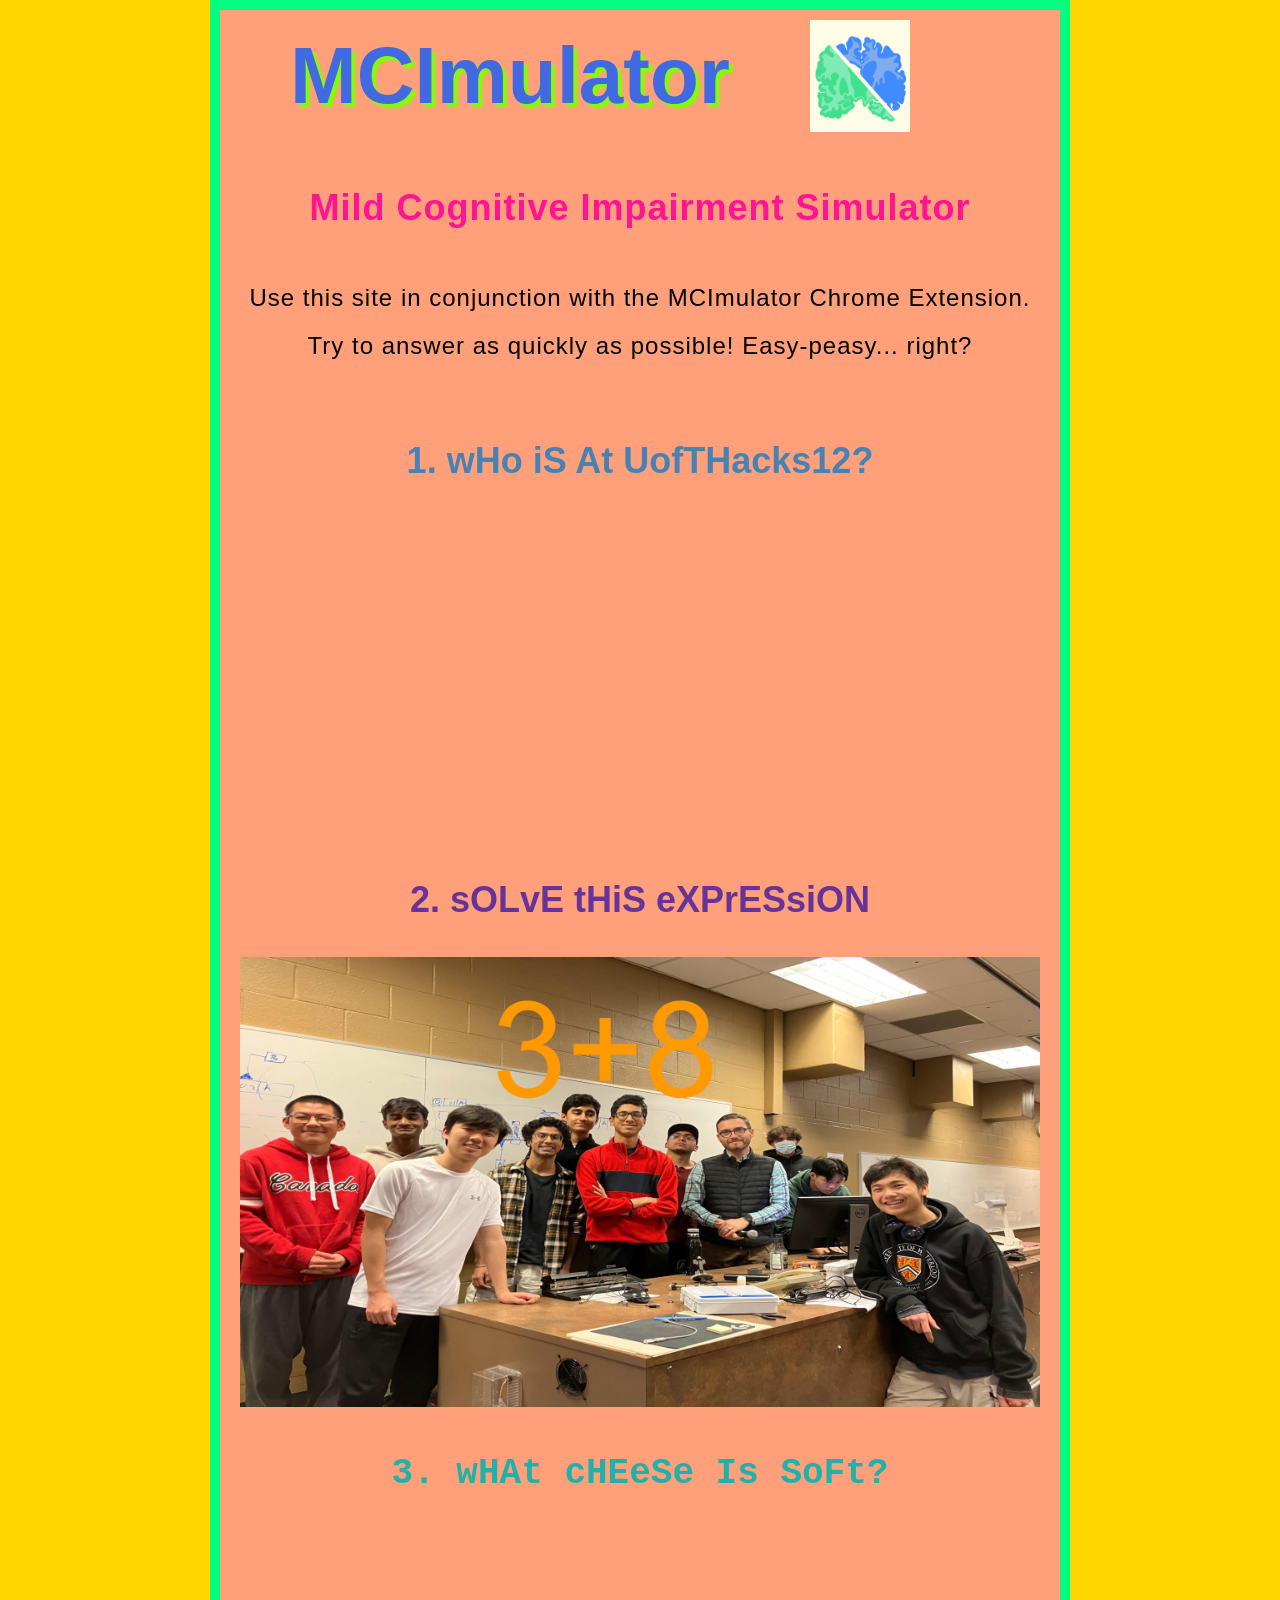
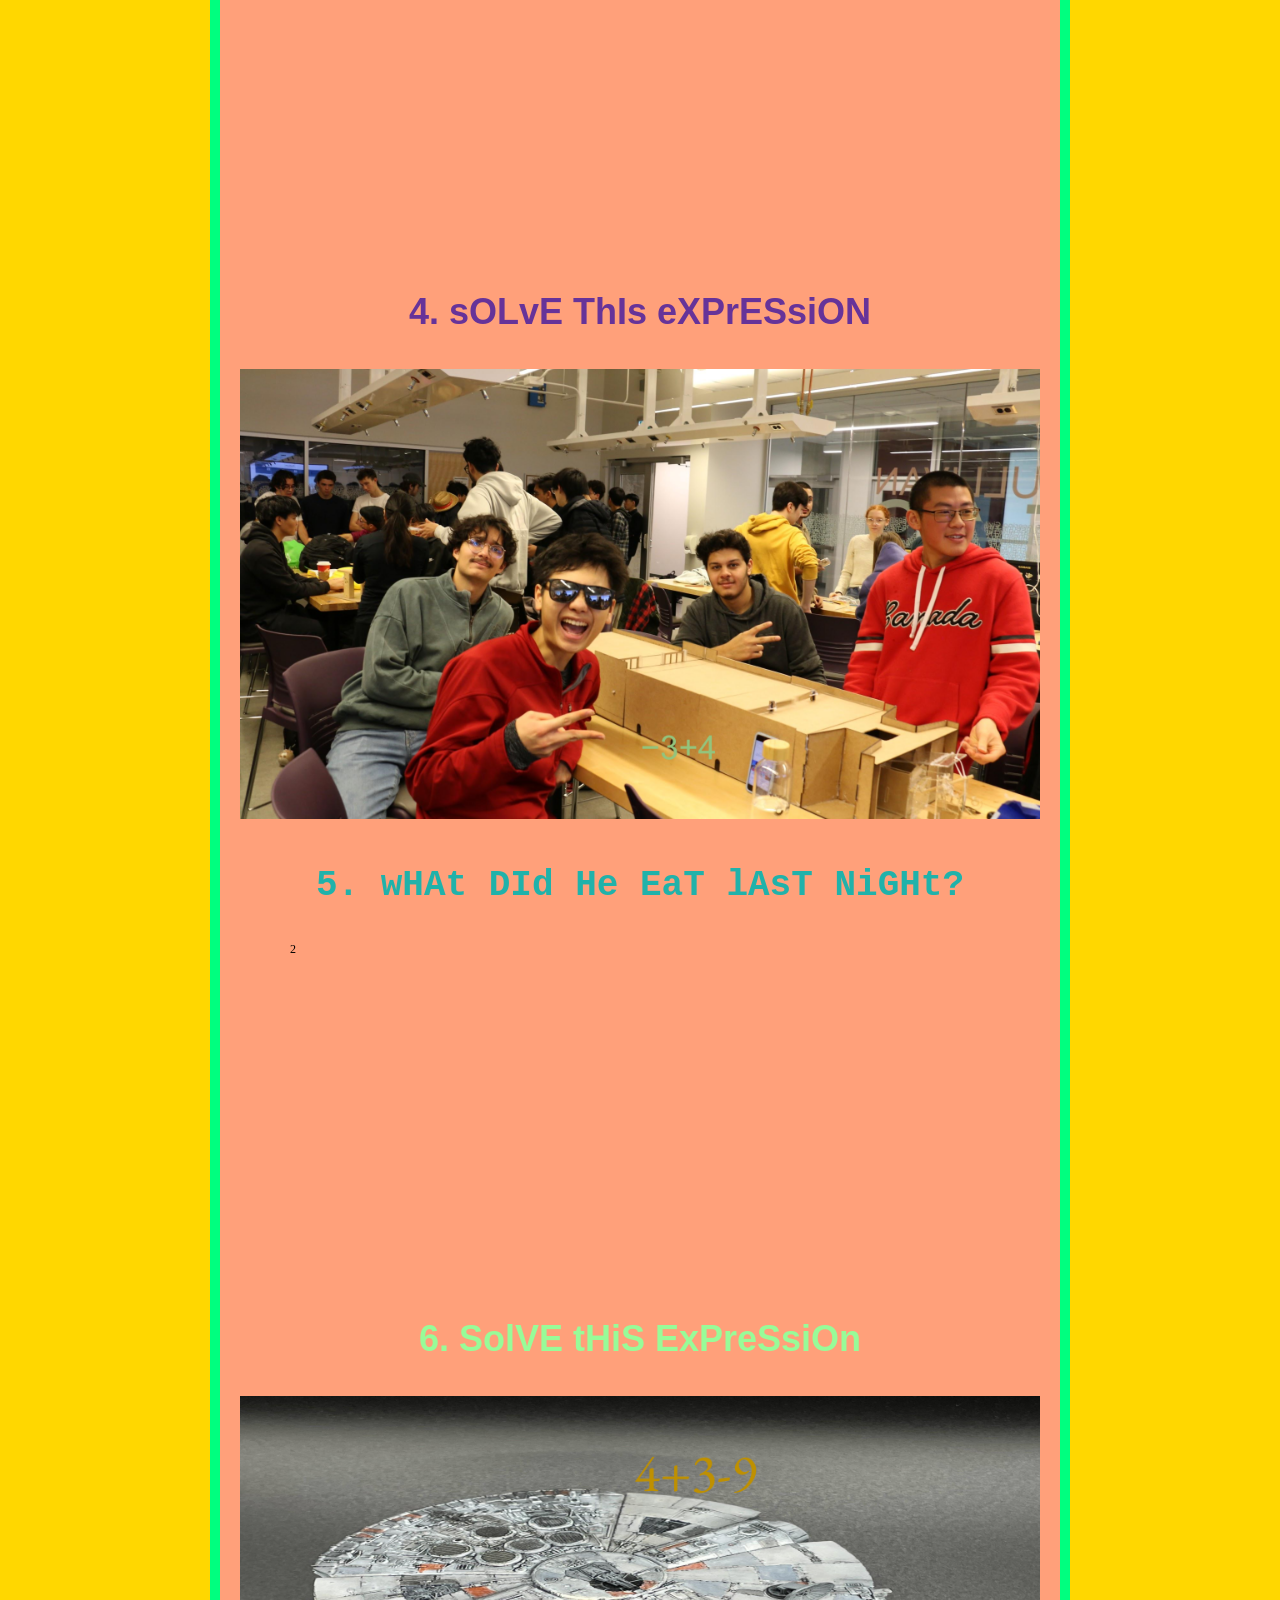
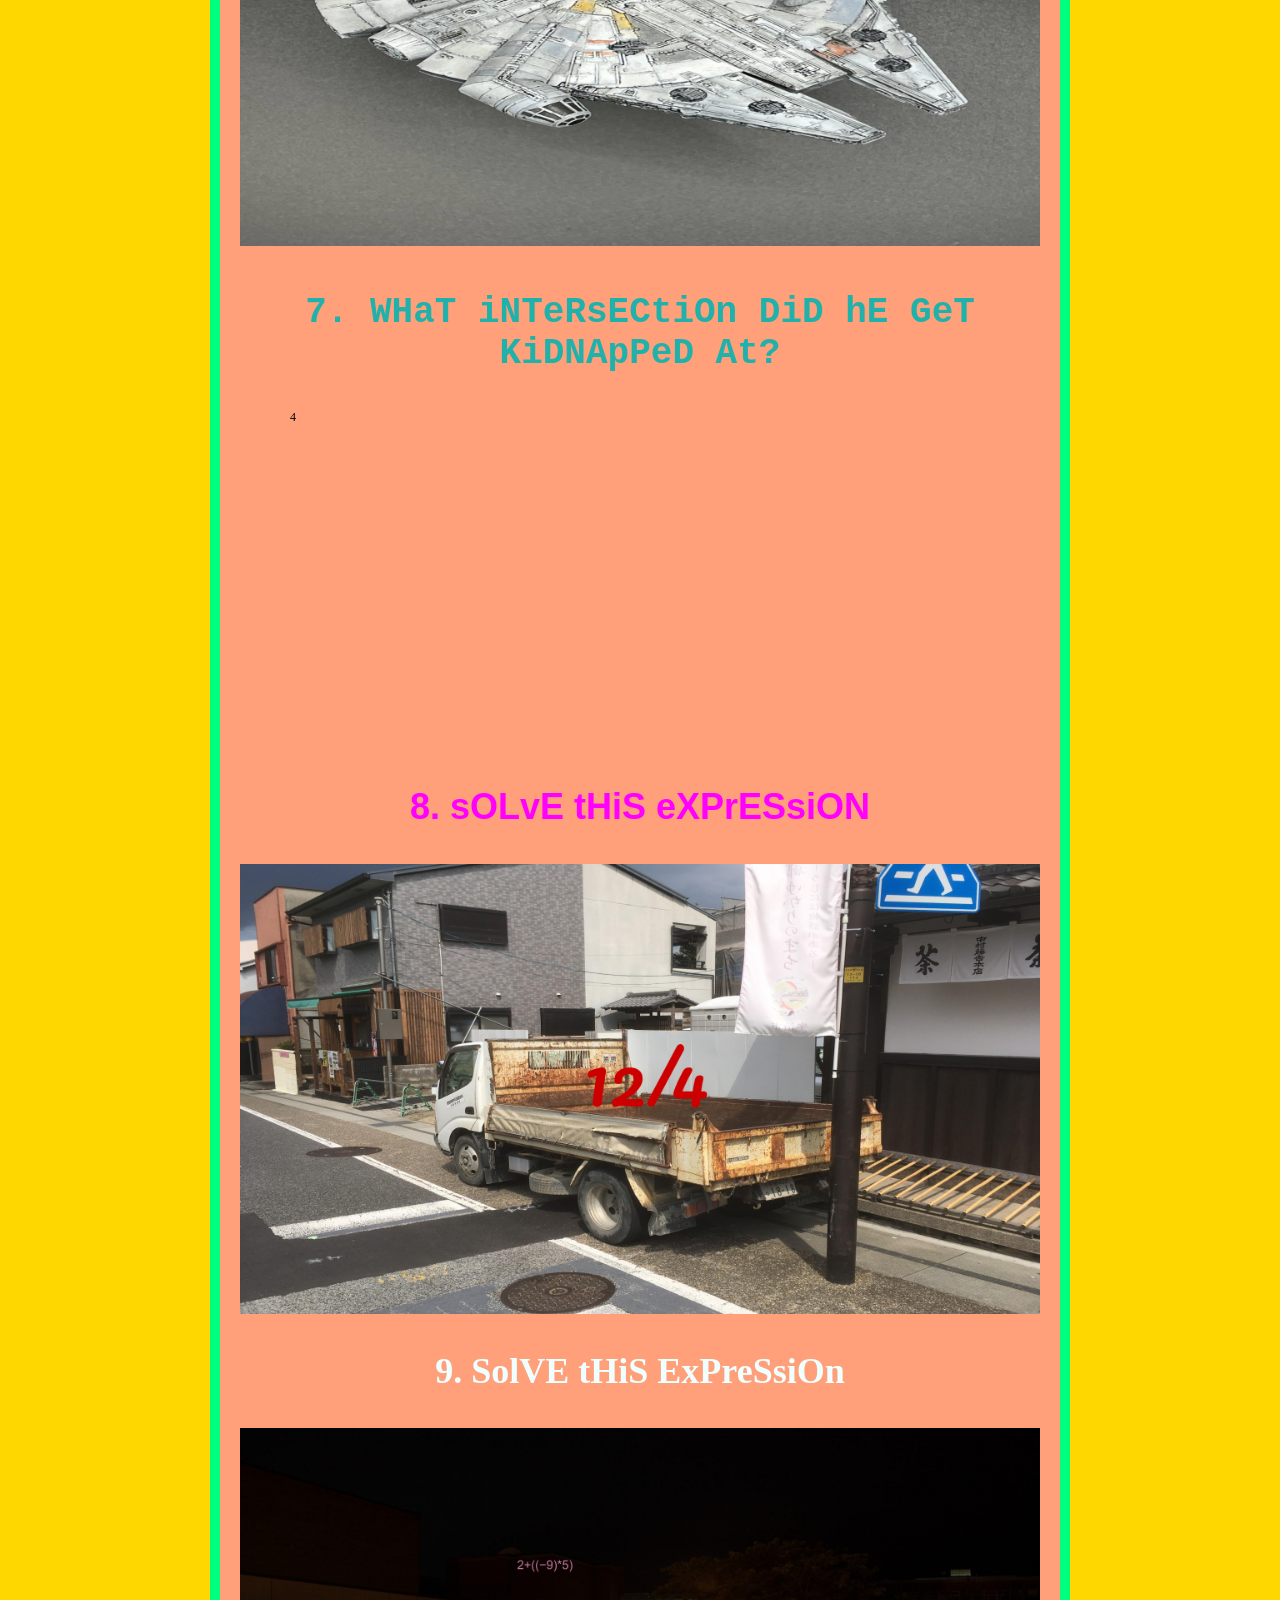
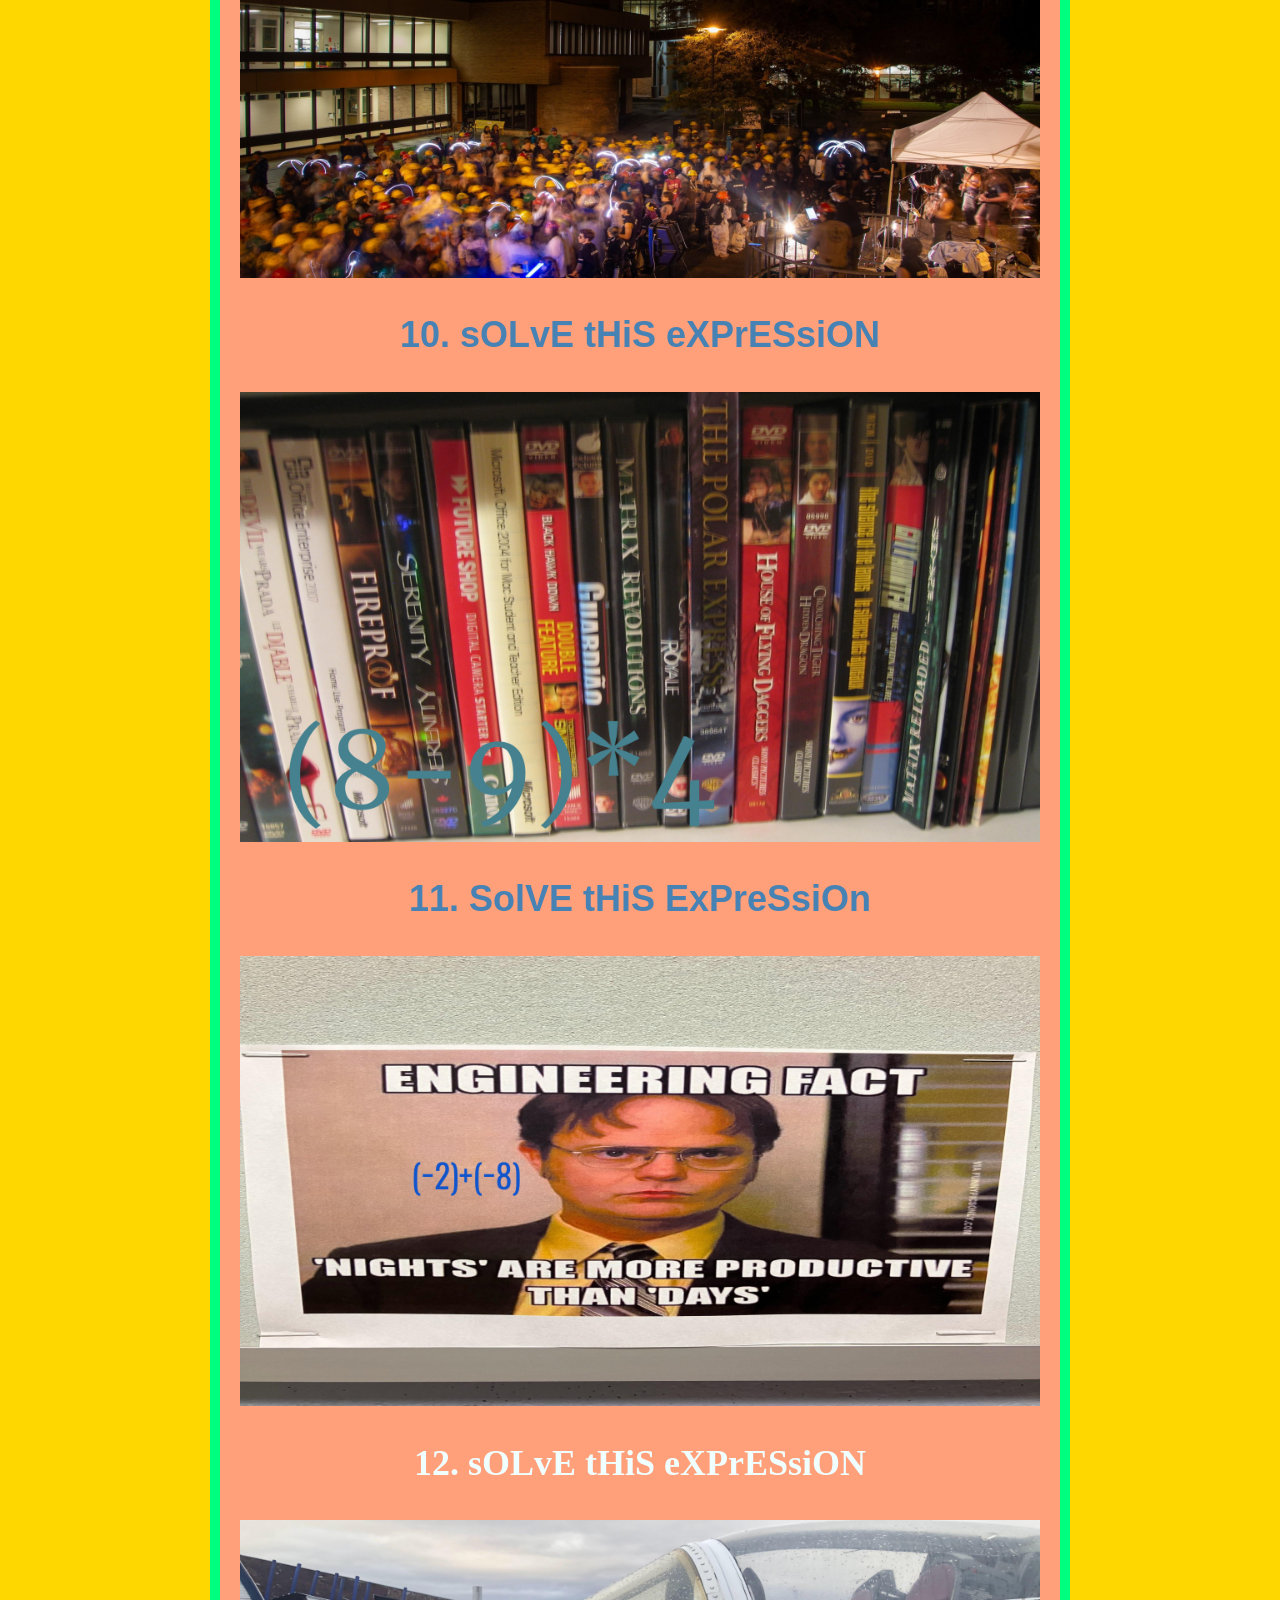
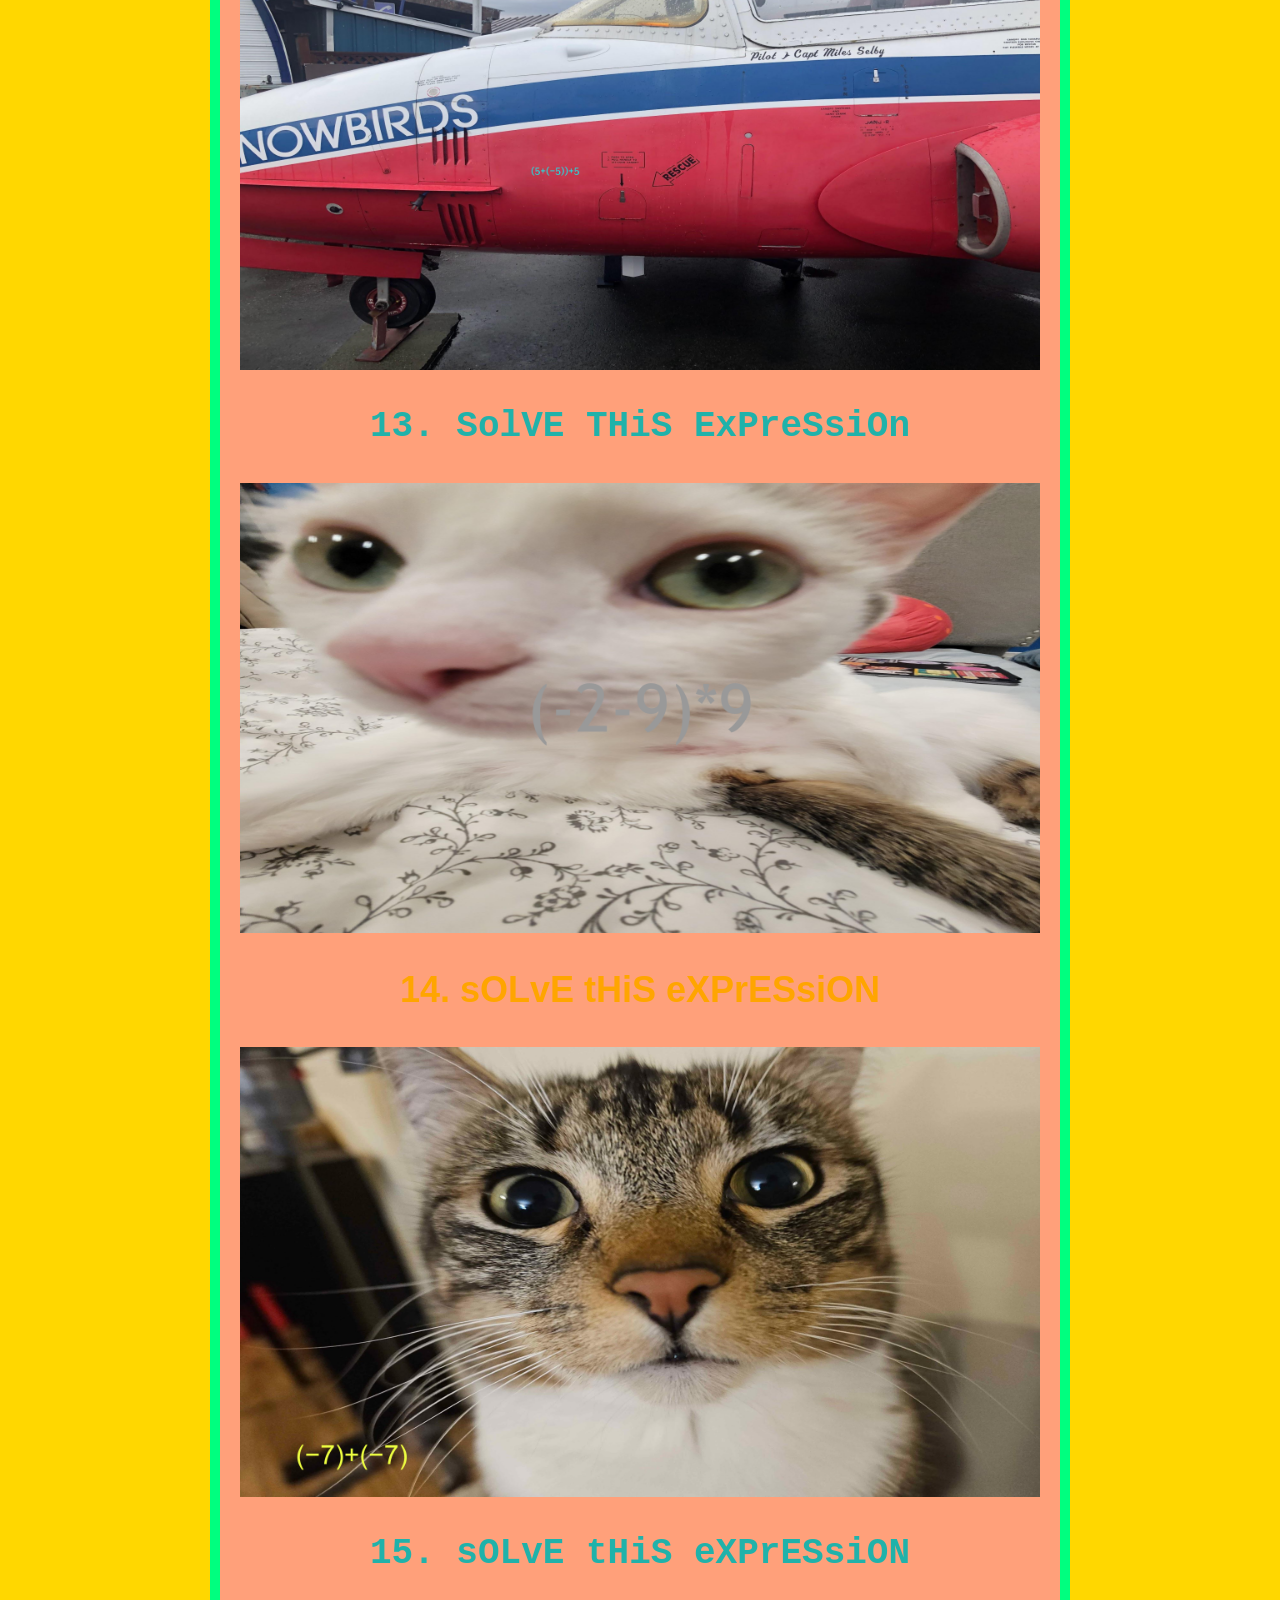
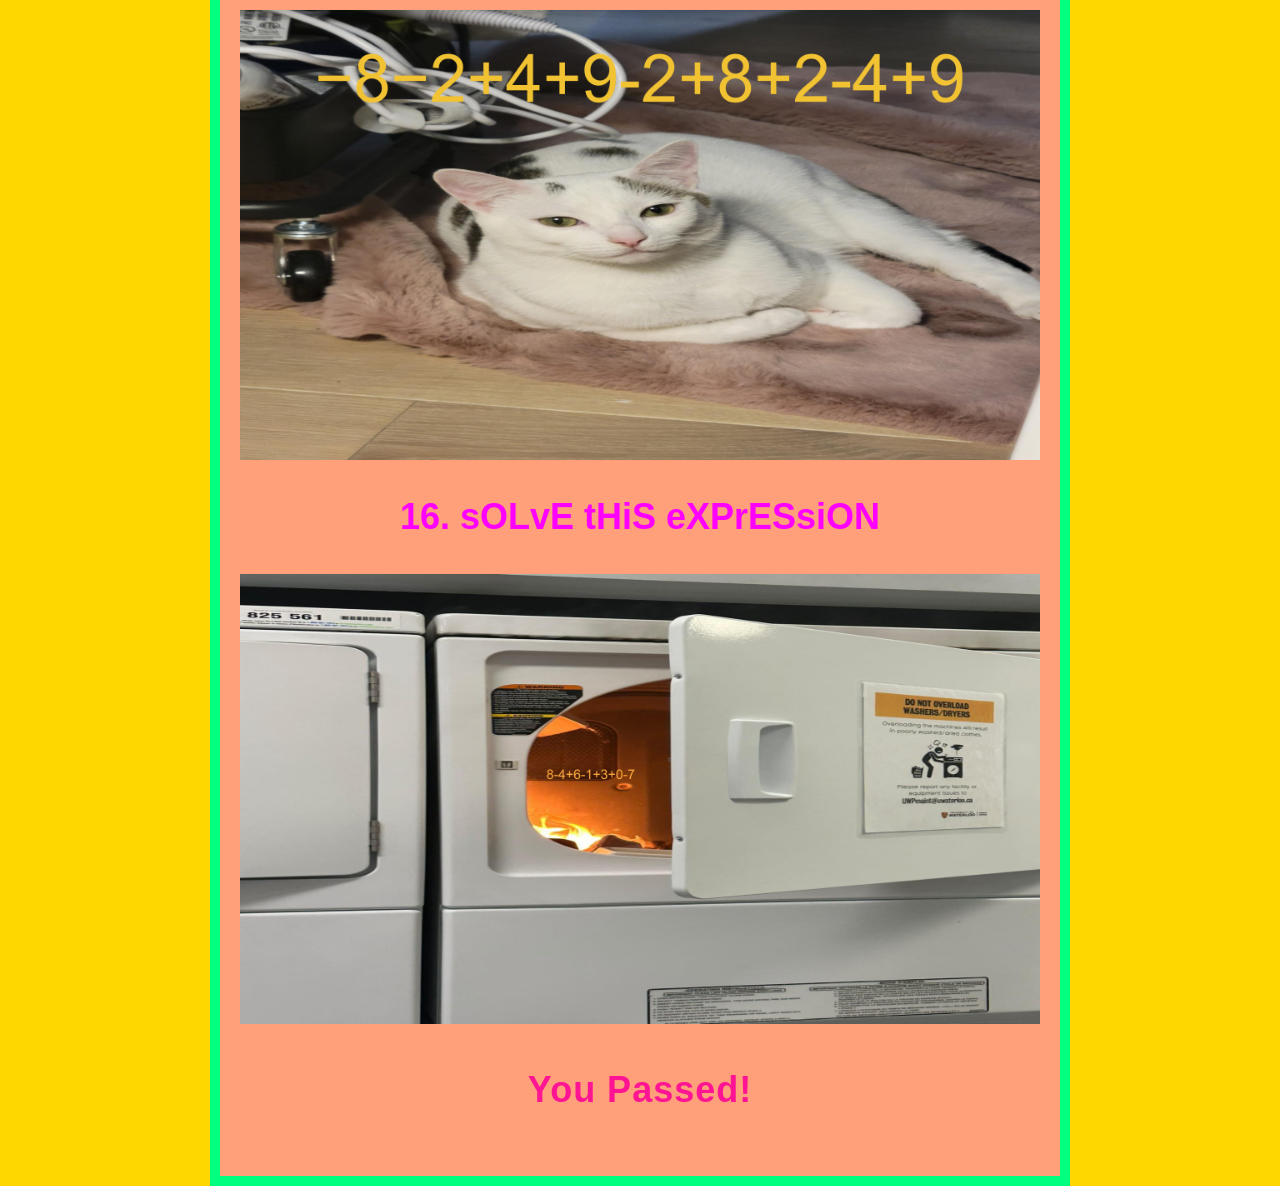
<file: mci.html>
<!doctype html>
<html lang="en-US">
  <head>
    <meta charset="utf-8" />
    <meta name="viewport" content="width=device-width" />
    <title>MCImulator</title>
    <link href="styles.css" rel="stylesheet" />

  </head>
  <body>
    <div id="container">
        <h1 style="display: flex; align-items: center; justify-content: center; gap: 1px;">MCImulator</h1>
        <img src="media/MCImulation Logo.png" alt="half blue, half green brain" width="100">
    </div>
    <!-- <h1 style="display: flex; align-items: center; justify-content: center; gap: 1px;">MCImulator <img src="media/MCImulation Logo.png" alt="half blue, half green brain" width="100"></h1> -->
    <h2><span class="l1">M</span>ild <span class="l1">C</span>ognitive <span class="l1">I</span>mpairment Si<span>mulator</span></h2>
    <p>
        Use this site in conjunction with the MCImulator Chrome Extension. Try to answer as quickly as possible! Easy-peasy... right?
    </p>
    <div id="vid">
    <h3 class="arial">1. wHo iS At UofTHacks12?</h3> 
    <iframe width="560" height="315" src="https://www.youtube.com/embed/pfW7YsbpO_c?si=8hhkk6MsykZkpwjB" title="YouTube video player" frameborder="0" allow="accelerometer; autoplay; clipboard-write; encrypted-media; gyroscope; picture-in-picture; web-share" referrerpolicy="strict-origin-when-cross-origin" allowfullscreen></iframe>
    <!--george--> 
    </div>

    <h3 class="brush">2. sOLvE tHiS eXPrESsiON</h3> 
    <img src="media/MCI Presentation.png" alt="3+8">
    
    <div id="vid">
    <h3 class="courier">3. wHAt cHEeSe Is SoFt?</h3> 
    <iframe width="560" height="315" src="https://www.youtube.com/embed/h5Y9ZPLL_ys?si=SD8R52aSWU7B4dAI" title="YouTube video player" frameborder="0" allow="accelerometer; autoplay; clipboard-write; encrypted-media; gyroscope; picture-in-picture; web-share" referrerpolicy="strict-origin-when-cross-origin" allowfullscreen></iframe>
    <!--mozzarella-->
    </div>

    <h3 class="brush">4. sOLvE ThIs eXPrESsiON</h3>
    <img src="media/MCI Presentation (1).png" alt="(-3)+4">

    <div id="vid">
    <h3 class="courier">5. wHAt DId He EaT lAsT NiGHt?</h3> 2
    <iframe width="560" height="315" src="https://www.youtube.com/embed/h5Y9ZPLL_ys?si=SD8R52aSWU7B4dAI" title="YouTube video player" frameborder="0" allow="accelerometer; autoplay; clipboard-write; encrypted-media; gyroscope; picture-in-picture; web-share" referrerpolicy="strict-origin-when-cross-origin" allowfullscreen></iframe>
    <!--pizza-->
    </div>

    <h3 class="georgia">6. SolVE tHiS ExPreSsiOn</h3>
    <img src="media/MCI Presentation (2).png" alt="4+3-9">

    <div id="vid">
    <h3 class="courier">7. WHaT iNTeRsECtiOn DiD hE GeT KiDNApPeD At?</h3> 4
    <iframe width="560" height="315" src="https://www.youtube.com/embed/x5O-ogZG8YE?si=rs9aTroU1ZlmFCUt" title="YouTube video player" frameborder="0" allow="accelerometer; autoplay; clipboard-write; encrypted-media; gyroscope; picture-in-picture; web-share" referrerpolicy="strict-origin-when-cross-origin" allowfullscreen></iframe>
    <!--spadina and yonge-->
    </div>

    <h3 class="century">8. sOLvE tHiS eXPrESsiON</h3>
    <img src="media/MCI Presentation (3).png" alt="12/4">
    <h3 class="roman">9. SolVE tHiS ExPreSsiOn</h3>
    <img src="media/MCI Presentation (4).png" alt="2+((-9)*5)">
    <h3 class="arial">10. sOLvE tHiS eXPrESsiON</h3>
    <img src="media/MCI Presentation (5).png" alt="(8-9)*4">
    <h3 class="arial">11. SolVE tHiS ExPreSsiOn</h3>
    <img src="media/MCI Presentation (6).png" alt="(-2)+(-8)">
    <h3 class="roman">12. sOLvE tHiS eXPrESsiON</h3>
    <img src="media/MCI Presentation (7).png" alt="(-5+(-5))+5">
    <h3 class="courier">13. SolVE THiS ExPreSsiOn</h3>
    <img src="media/MCI Presentation (8).png" alt="(-2-9)*9">
    <h3 class="bradley">14. sOLvE tHiS eXPrESsiON</h3> 
    <img src="media/MCI Presentation (9).png" alt="8-4+6-1+3+0-7">
    <h3 class="courier">15. sOLvE tHiS eXPrESsiON</h3>
    <img src="media/MCI Presentation (10).png" alt="(-7)+(-7)">
    <h3 class="century">16. sOLvE tHiS eXPrESsiON</h3>
    <img src="media/MCI Presentation (11).png" alt="-8-2+4+9-2+8+2-4+9">

    <h2>You Passed!</h2>
</body>
</html>
</file>
<file: styles.css>
h2{
    color: deeppink;
    font-size: 36px;
    text-align: center;
    line-height: 2;
    letter-spacing: 1px;
    font-family: Arial, Helvetica, sans-serif

}

p{
    color: black;
    font-size: 24px;
    text-align: center;
    line-height: 2;
    letter-spacing: 1px;
    font-family: Arial, Helvetica, sans-serif
}

h1{
    display: flex;
    align-items: center;
    justify-content: center;
    gap: 1px; /* Adds space between text and image */
    color: royalblue;
    font-size: 80px;
    margin: 0px;
    padding: 10px 0px;
    text-shadow: 4px 4px 2px chartreuse;
    font-family: Arial, Helvetica, sans-serif;
}
a{
    color: rebeccapurple;
    font-size: 24px;
    line-height: 2;
    letter-spacing: 1px;
}
html{
    font-size: 12px;
    font-family: "Ubuntu", serif;
    background-color: gold;
}
body{
    width: 800px;
    margin: 0 auto;
    background-color: lightsalmon;
    padding: 0px 20px 20px 20px;
    border: 10px solid springgreen;
}
img{
    display: block;
    margin: 0 auto;
    max-width: 100%;
}
.roman{
    font-size: 36px;
    text-align: center;
    font-family: 'Times New Roman', Times, serif;
    color:azure;
}

.brush{
    font-size: 36px;
    text-align: center;
    font-family:'Lucida Sans', 'Lucida Sans Regular', 'Lucida Grande', 'Lucida Sans Unicode', Geneva, Verdana, sans-serif;
    color: rebeccapurple;
}

.courier{
    font-size: 36px;
    text-align: center;
    font-family:'Courier New', Courier, monospace;
    color: lightseagreen;
}

.century{
    font-size: 36px;
    text-align: center;
    font-family:Arial, Helvetica, sans-serif;
    color: fuchsia;
}

.bradley{
    font-size: 36px;
    text-align: center;
    font-family:Impact, Haettenschweiler, 'Arial Narrow Bold', sans-serif;
    color: orange;
}

.georgia{
    font-size: 36px;
    text-align: center;
    font-family:'Segoe UI', Tahoma, Geneva, Verdana, sans-serif;
    color: palegreen
}

.arial{
    font-size: 36px;
    text-align: center;
    font-family:'Franklin Gothic Medium', 'Arial Narrow', Arial, sans-serif;
    color: steelblue;
}

.l1{
    font-weight: bold;
}

#container{
    display: flex;
    flex-direction: row;   
    justify-content: center;
    padding:10px 50px;
}

#vid{
    display: flex;
    flex-direction: column;   
    justify-content: center;
    padding:10px 50px;
}


iframe{
    margin-left:65px;
}
</file>
